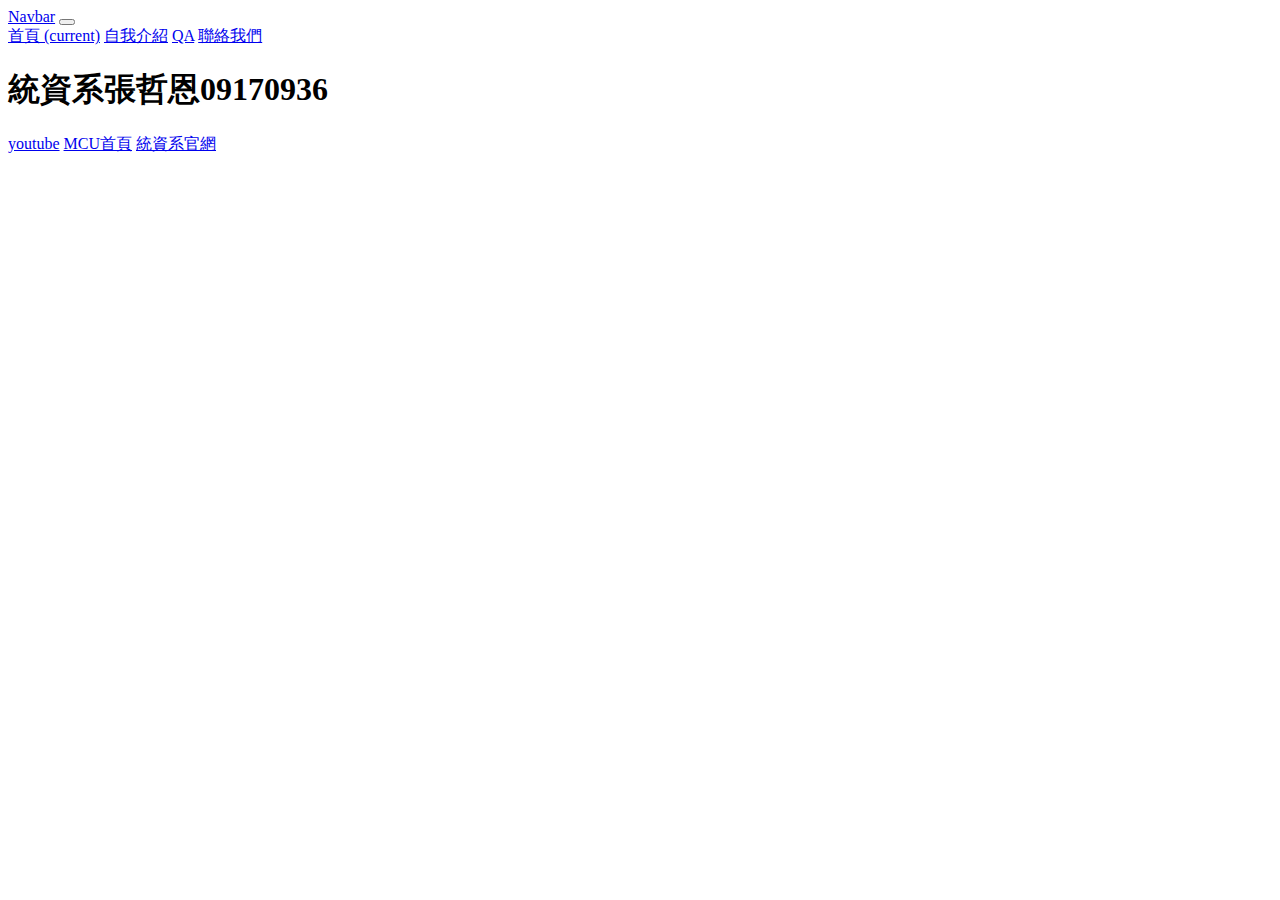
<file: index.html>
<!doctype html>
<html>

<head>
	<meta charset="utf-8">
	<!--分頁顯示的名稱 A-3 -->
	<title>091709365張哲恩</title>
	
<!--  引入自己寫的CSS  A-2-->

	
	
<!--ctrl+/ 打註解 : 這4個link 是給 bootstrap用的 B-1 -->
	
		<link rel="stylesheet" href="https://stackpath.bootstrapcdn.com/bootstrap/4.2.1/css/bootstrap.min.css" integrity="sha384-GJzZqFGwb1QTTN6wy59ffF1BuGJpLSa9DkKMp0DgiMDm4iYMj70gZWKYbI706tWS" crossorigin="anonymous">
	 
	<script src="https://code.jquery.com/jquery-3.3.1.slim.min.js" integrity="sha384-q8i/X+965DzO0rT7abK41JStQIAqVgRVzpbzo5smXKp4YfRvH+8abtTE1Pi6jizo" crossorigin="anonymous"></script>
       
	<script src="https://cdnjs.cloudflare.com/ajax/libs/popper.js/1.14.6/umd/popper.min.js" integrity="sha384-wHAiFfRlMFy6i5SRaxvfOCifBUQy1xHdJ/yoi7FRNXMRBu5WHdZYu1hA6ZOblgut" crossorigin="anonymous"></script>
       
	<script src="https://stackpath.bootstrapcdn.com/bootstrap/4.2.1/js/bootstrap.min.js" integrity="sha384-B0UglyR+jN6CkvvICOB2joaf5I4l3gm9GU6Hc1og6Ls7i6U/mkkaduKaBhlAXv9k" crossorigin="anonymous"></script>

<link href="style.css" rel="stylesheet" type="text/css">
</head>	
	  
<body>

<!--給導覽列一個名字，叫做"bar"-->
<section id="bar">
		<nav class="navbar navbar-expand-md navbar-light bg-light">
			<a class="navbar-brand" href="#">Navbar</a>
			<button class="navbar-toggler" type="button" data-toggle="collapse" data-target="#navbarSupportedContent" aria-controls="navbarSupportedContent" aria-expanded="false" aria-label="Toggle navigation">
				<span class="navbar-toggler-icon"></span>
			</button>


			<div class="collapse navbar-collapse" id="navbarSupportedContent">
					<div class="navbar-nav mr-auto">
						<!--class中的 avtive 代表被選擇中，所以在index.html中，active效果要放在"首頁"這個字上，在intro.html中，active效果要放在"自我介紹"這個字上-->
					<a class="nav-item nav-link active" href="index.html"> 首頁 <span class="sr-only">(current)</span></a>
					<a class="nav-item nav-link" href="intro.html">自我介紹</a>
					<a class="nav-item nav-link" href="QAQA.html">QA</a>
					<a class="nav-item nav-link" href="contact.html">聯絡我們</a>
					</div>
	
			</div>
			
		</nav>

</section>
	
<!--給jumbotron一個名稱，叫做 "first"-->
<section id="first">
  <!--套用jumbotron的樣式-->
  <div class="jumbotron">
		<!--將自己的科系名字學號套用乾淨的<h1>樣式-->
  		<h1>統資系張哲恩09170936</h1>
			<!--新增一個按鈕，套用btn-danger樣式，設定超連結href:到youtube、銘傳官網、XX系官網，而且是開一個新分頁 target="_blank"-->
			
			<!-- C-5 參考連結: https://bootstrap.hexschool.com/docs/4.2/components/buttons/ -->
			<a class="btn btn-dark" href="https://www.youtube.com/" role="button" target="_blank" >youtube</a>
			<a class="btn btn-light" href="https://web.mcu.edu.tw/" role="button" target="_blank" >MCU首頁</a>
			<a class="btn btn-danger" href="http://web.asis.mcu.edu.tw/zh-hant" role="button"  target="_blank" >統資系官網</a>
  </div>
</section>
	

	
	
</body>
</html>
</file>
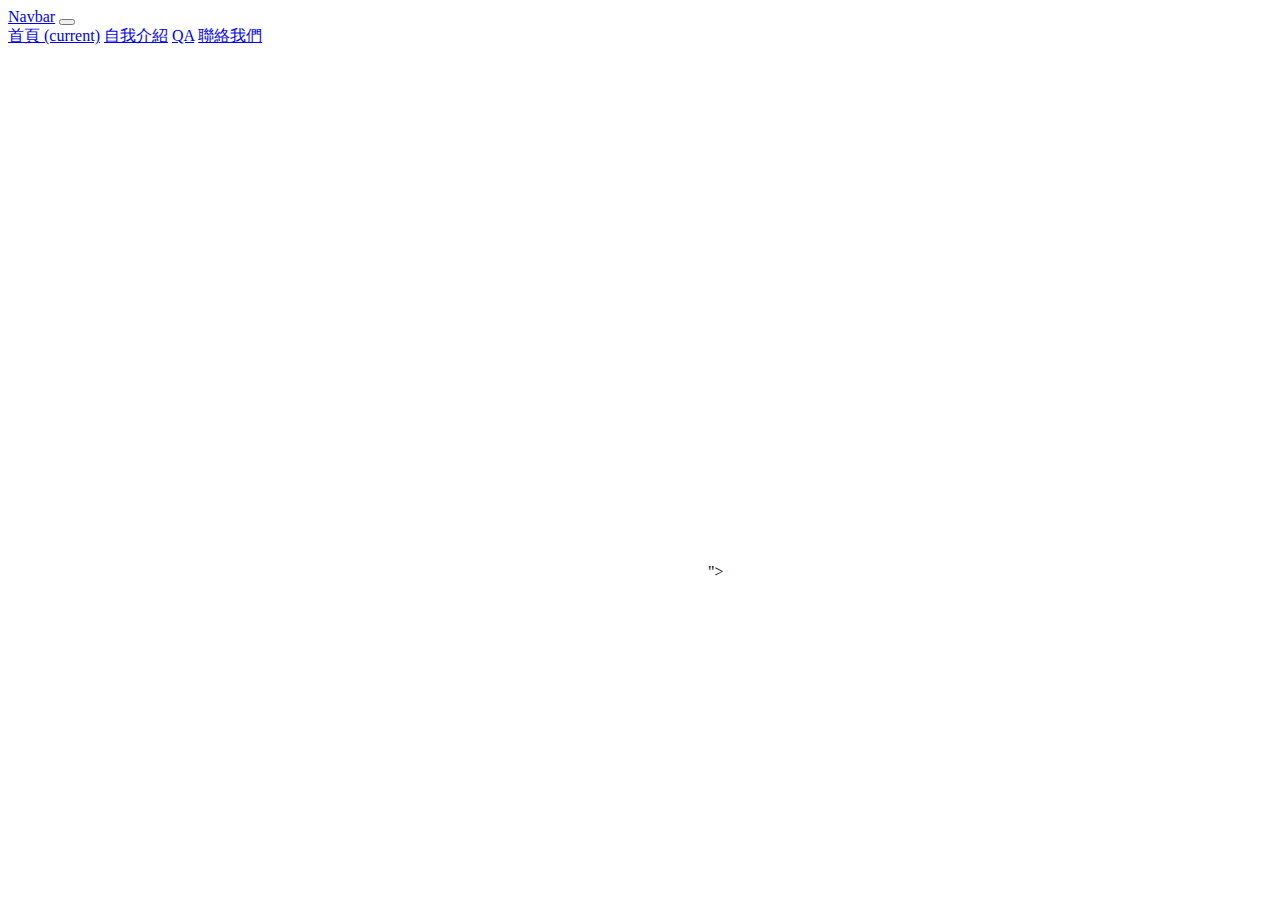
<file: contact.html>
<head>
	<meta charset="utf-8">
	<!--分頁顯示的名稱 A-3 -->
	<title>聯絡我們</title>
	
	<!--  引入自己寫的CSS  A-2-->
	<link href="style.css" rel="stylesheet" type="text/css">

	<!--ctrl+/ 打註解 : 這4個link 是給 bootstrap用的 B-1 -->	
	<link rel="stylesheet" href="https://stackpath.bootstrapcdn.com/bootstrap/4.2.1/css/bootstrap.min.css" integrity="sha384-GJzZqFGwb1QTTN6wy59ffF1BuGJpLSa9DkKMp0DgiMDm4iYMj70gZWKYbI706tWS" crossorigin="anonymous">

	<script src="https://code.jquery.com/jquery-3.3.1.slim.min.js" integrity="sha384-q8i/X+965DzO0rT7abK41JStQIAqVgRVzpbzo5smXKp4YfRvH+8abtTE1Pi6jizo" crossorigin="anonymous"></script>

	<script src="https://cdnjs.cloudflare.com/ajax/libs/popper.js/1.14.6/umd/popper.min.js" integrity="sha384-wHAiFfRlMFy6i5SRaxvfOCifBUQy1xHdJ/yoi7FRNXMRBu5WHdZYu1hA6ZOblgut" crossorigin="anonymous"></script>

	<script src="https://stackpath.bootstrapcdn.com/bootstrap/4.2.1/js/bootstrap.min.js" integrity="sha384-B0UglyR+jN6CkvvICOB2joaf5I4l3gm9GU6Hc1og6Ls7i6U/mkkaduKaBhlAXv9k" crossorigin="anonymous"></script>
</head>

<body>
<section id="bar">
		<nav class="navbar navbar-expand-md navbar-light bg-light">
			<a class="navbar-brand" href="#">Navbar</a>
			<button class="navbar-toggler" type="button" data-toggle="collapse" data-target="#navbarSupportedContent" aria-controls="navbarSupportedContent" aria-expanded="false" aria-label="Toggle navigation">
				<span class="navbar-toggler-icon"></span>
			</button>


			<div class="collapse navbar-collapse" id="navbarSupportedContent">
					<div class="navbar-nav mr-auto">
						<!--class中的 avtive 代表被選擇中，所以在index.html中，active效果要放在"首頁"這個字上，在intro.html中，active效果要放在"自我介紹"這個字上-->
					<a class="nav-item nav-link active" href="index.html"> 首頁 <span class="sr-only">(current)</span></a>
					<a class="nav-item nav-link" href="intro.html">自我介紹</a>
					<a class="nav-item nav-link" href="QAQA.html">QA</a>
					<a class="nav-item nav-link" href="contact.html">聯絡我們</a>
					
				
				</div>
	
			</div>
			
		</nav>

</section>


<section id="location">
	<iframe src="https://www.google.com/maps/embed?pb=!1m18!1m12!1m3!1d3616.459998354597!2d121.34016311495749!3d24.984480783995586!2m3!1f0!2f0!3f0!3m2!1i1024!2i768!4f13.1!3m3!1m2!1s0x34681e8f88001f51%3A0xde8e62ebe5442d75!2z6YqY5YKz5aSn5a24Leahg-Wckum-nOWxseagoeWNgA!5e0!3m2!1szh-TW!2stw!4v1622087169077!5m2!1szh-TW!2stw" width="600" height="450" style="border:0;" allowfullscreen="" loading="lazy"></iframe>">
</section>


</body>
</file>
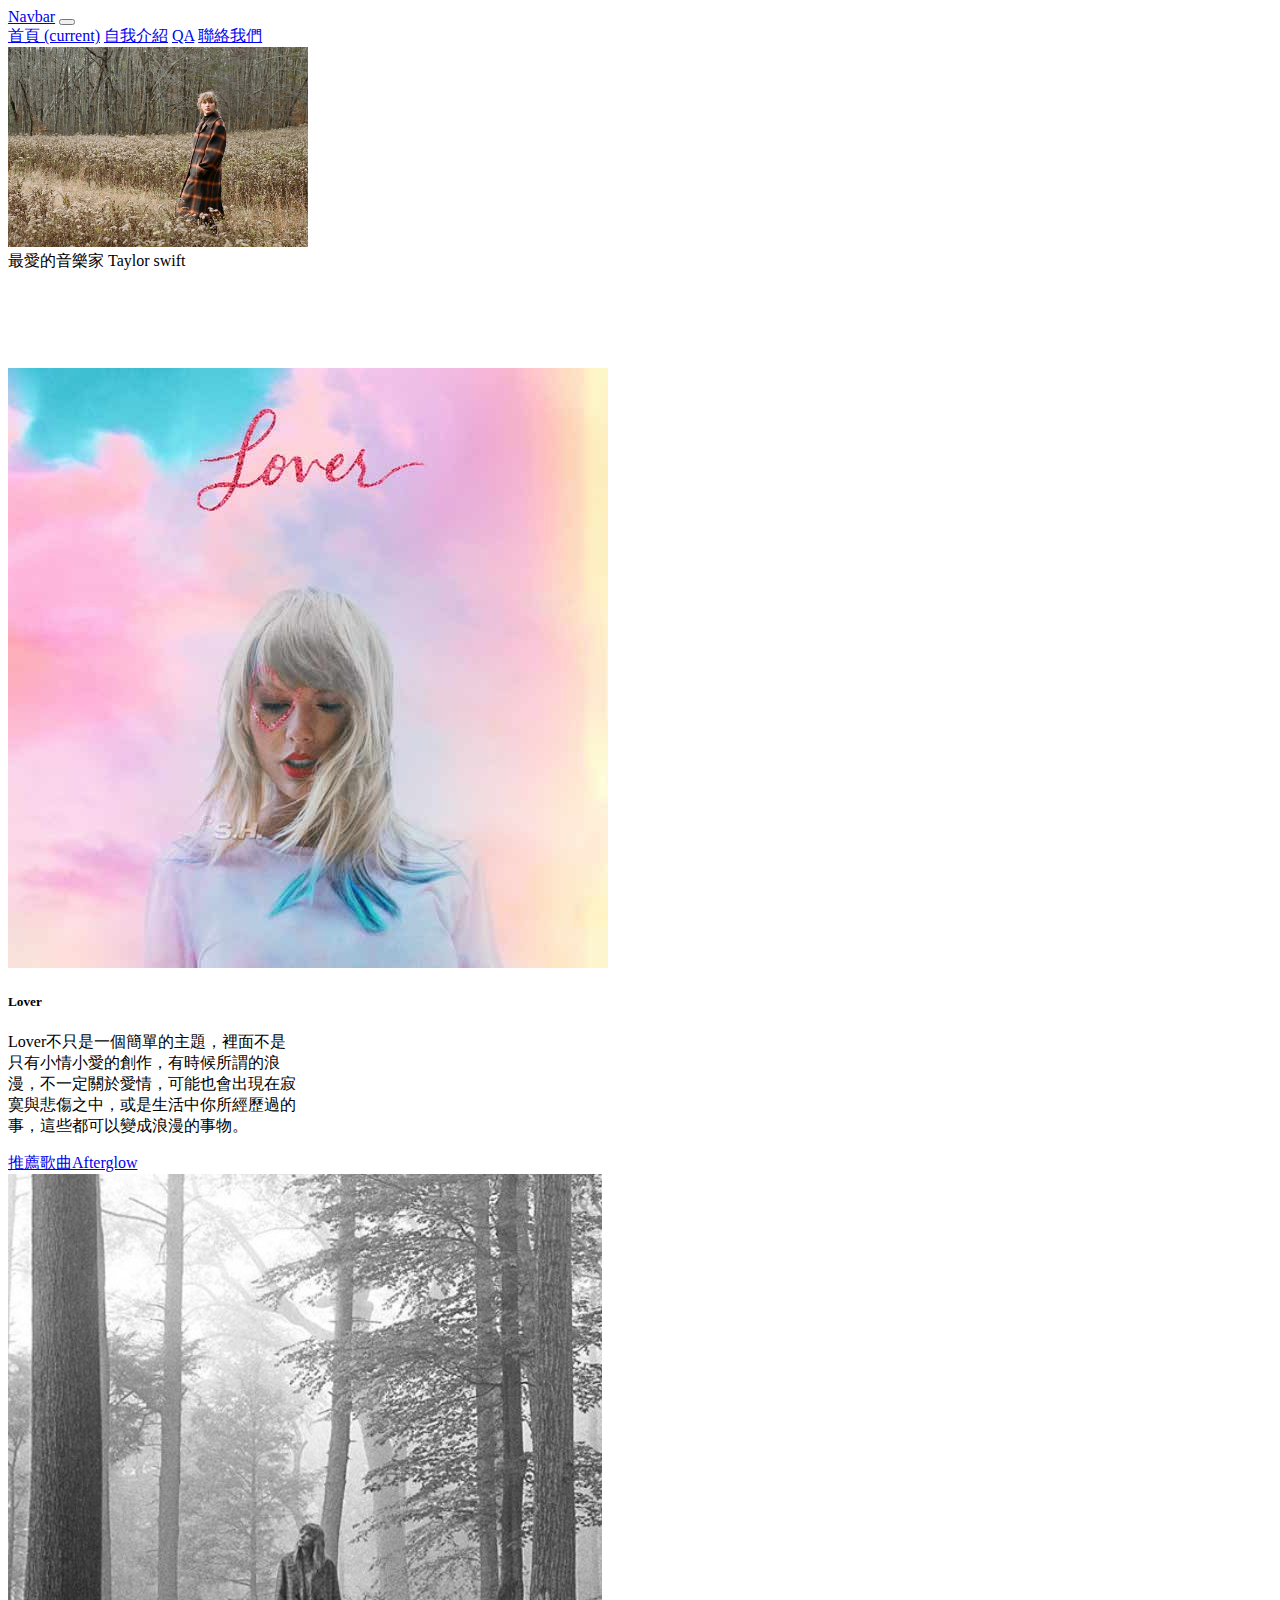
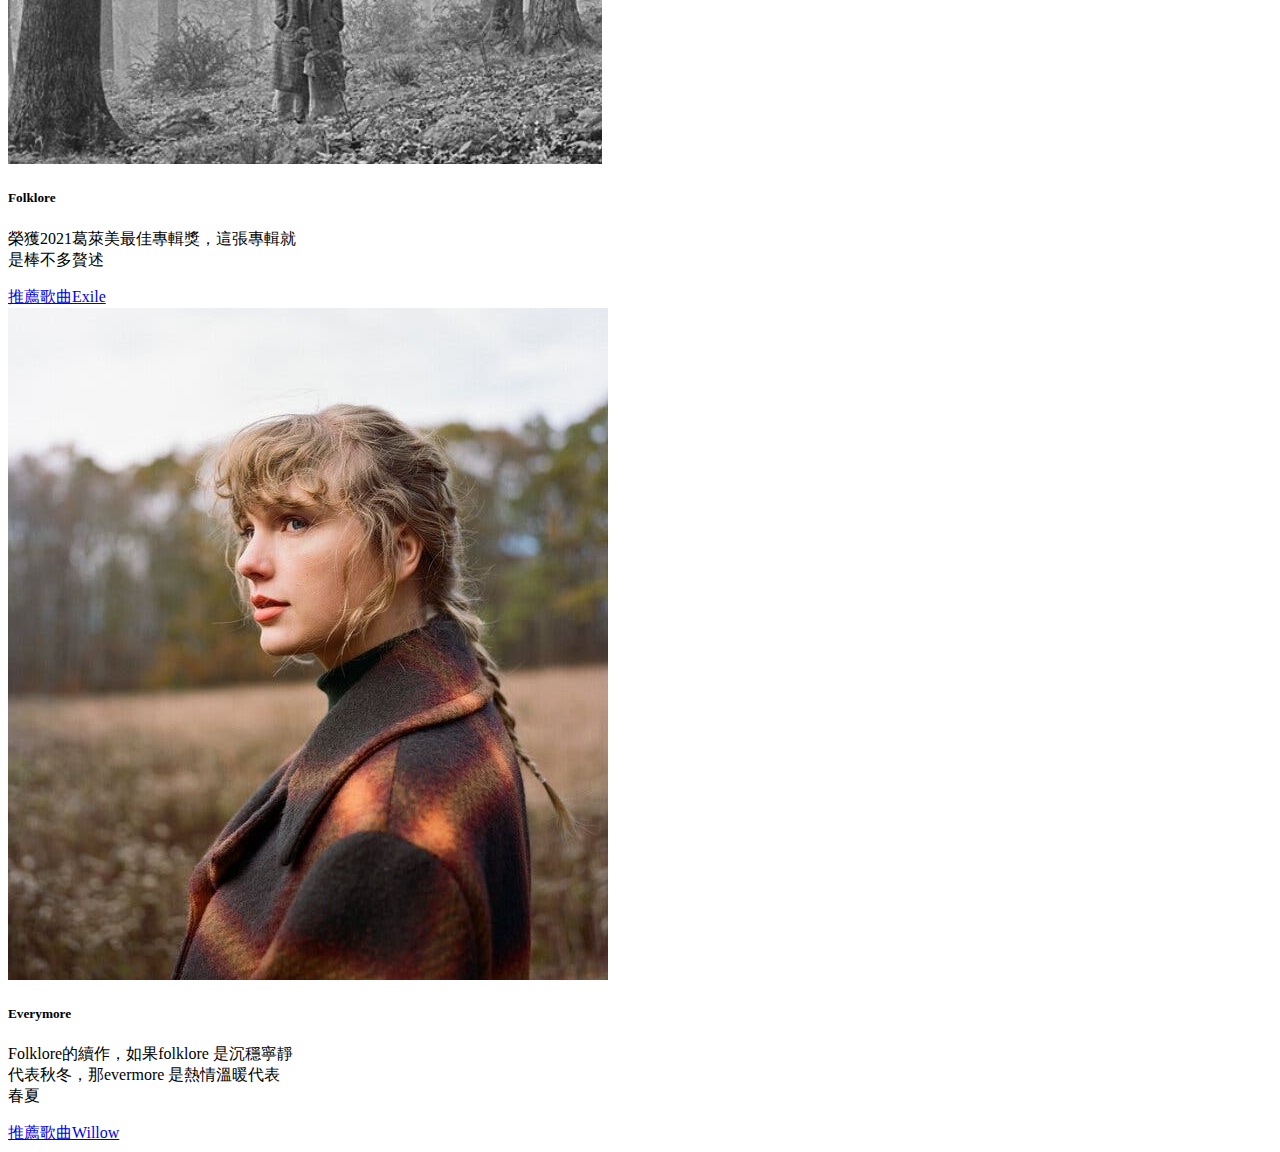
<file: intro.html>
<!doctype html>
<html>
<head>
<meta charset="utf-8">
<!--分頁顯示的名稱  A-4 -->
<title>自我介紹</title>
		
<!--  引入自己寫的CSS  A-2-->
	
	
	
<!--ctrl+/ 打註解 : 這4個link 是給 bootstrap用的 B-2 -->

	<link rel="stylesheet" href="https://stackpath.bootstrapcdn.com/bootstrap/4.2.1/css/bootstrap.min.css" integrity="sha384-GJzZqFGwb1QTTN6wy59ffF1BuGJpLSa9DkKMp0DgiMDm4iYMj70gZWKYbI706tWS" crossorigin="anonymous">
	 
	<script src="https://code.jquery.com/jquery-3.3.1.slim.min.js" integrity="sha384-q8i/X+965DzO0rT7abK41JStQIAqVgRVzpbzo5smXKp4YfRvH+8abtTE1Pi6jizo" crossorigin="anonymous"></script>
       
	<script src="https://cdnjs.cloudflare.com/ajax/libs/popper.js/1.14.6/umd/popper.min.js" integrity="sha384-wHAiFfRlMFy6i5SRaxvfOCifBUQy1xHdJ/yoi7FRNXMRBu5WHdZYu1hA6ZOblgut" crossorigin="anonymous"></script>
       
	<script src="https://stackpath.bootstrapcdn.com/bootstrap/4.2.1/js/bootstrap.min.js" integrity="sha384-B0UglyR+jN6CkvvICOB2joaf5I4l3gm9GU6Hc1og6Ls7i6U/mkkaduKaBhlAXv9k" crossorigin="anonymous"></script>

<link href="style.css" rel="stylesheet" type="text/css">
</head>

<body>

<!--給導覽列一個名字，叫做"bar"-->

<!-- D-1 複製index.html 裡的導覽列, 一整個section 都要複製 -->

<section id="bar">
		<nav class="navbar navbar-expand-md navbar-light bg-light">
			<a class="navbar-brand" href="#">Navbar</a>
			<button class="navbar-toggler" type="button" data-toggle="collapse" data-target="#navbarSupportedContent" aria-controls="navbarSupportedContent" aria-expanded="false" aria-label="Toggle navigation">
				<span class="navbar-toggler-icon"></span>
			</button>


			<div class="collapse navbar-collapse" id="navbarSupportedContent">
					<div class="navbar-nav mr-auto">
						<!--class中的 avtive 代表被選擇中，所以在index.html中，active效果要放在"首頁"這個字上，在intro.html中，active效果要放在"自我介紹"這個字上-->
					<a class="nav-item nav-link active" href="index.html"> 首頁 <span class="sr-only">(current)</span></a>
					<a class="nav-item nav-link" href="intro.html">自我介紹</a>
					<a class="nav-item nav-link" href="QAQA.html">QA</a>
					<a class="nav-item nav-link" href="contact.html">聯絡我們</a>
					</div>
	
			</div>
			
		</nav>

</section>


	

<!--給圖文內容區一個名稱，叫做"introfirst"-->
<section id="introfirst">
	<!--因為要劃分版面(畫表格的概念)，所以要把區域指定為容器"container"-->
	<div class="container">
	  <!--畫表格的時候，我們會先劃一個方格: 就是"row"-->
	   <div class="row">
		<!--畫完表格後，再決定每一欄(col)的大小，系統內建會自動分成12格，用col-X 來決定欄寬-->

			<div class="col-6">
				
				<img src="taylor-swift.jpg" >
					
			</div>
				
			<!--col-4 表示拿12格中中間的4格-->
			<div class="col-4">
			      
				  
				  最愛的音樂家 Taylor swift
				  
				  
			</div>

			

	  </div>
	</div>	
</section>
<p></p>

	<section id="introsecond">
		<div class="container">

		<div class="row">
		<div class="col-4">

		<div class="card" style="width: 18rem;">
		<img src="lover.jpeg" class="card-img-top" alt="...">
		<div class="card-body">
		<h5 class="card-title">Lover</h5>
		<p class="card-text">Lover不只是一個簡單的主題，裡面不是只有小情小愛的創作，有時候所謂的浪漫，不一定關於愛情，可能也會出現在寂寞與悲傷之中，或是生活中你所經歷過的事，這些都可以變成浪漫的事物。</p>
		<a href="https://www.youtube.com/watch?v=8HxbqAsppwU&list=OLAK5uy_nHHWc9S0Nw7oLyLYBptkJ4DpkQeoL1Igw&index=15" class="btn btn-outline-info" role="button" target="_blank">推薦歌曲Afterglow</a>
		  </div>
		</div>
		</div>

		<div class="col-4">
		<div class="card" style="width: 18rem;">
		<img src="folklore.jpg" class="card-img-top" alt="...">
		<div class="card-body">
		<h5 class="card-title">Folklore</h5>
		<p class="card-text">榮獲2021葛萊美最佳專輯獎，這張專輯就是棒不多贅述</p>
		<a href="https://www.youtube.com/watch?v=o5SQIECedTY&list=OLAK5uy_kBCcQO_p5kZzSJDsJ7wA5WSSQ_FUL4Xu0&index=21" class="btn btn-outline-danger" target="_blank">推薦歌曲Exile</a>
		  </div>
		</div>
		</div>

		<div class="col-4">
		<div class="card" style="width: 18rem;">
		<img src="everymore.jpg" class="card-img-top" alt="...">
		<div class="card-body">
		<h5 class="card-title">Everymore</h5>
		<p class="card-text">Folklore的續作，如果folklore 是沉穩寧靜代表秋冬，那evermore 是熱情溫暖代表春夏</p>
		<a href="https://www.youtube.com/watch?v=RsEZmictANA&list=OLAK5uy_m-vSVOiVeY_z2lPgThmS6Nn0TJExXZtOg" class="btn btn-outline-warning" target="_blank" >推薦歌曲Willow</a>
		  </div>
		</div>
		</div>


		</div>

		</div>

		</section>
	
</body>
</html>
</file>
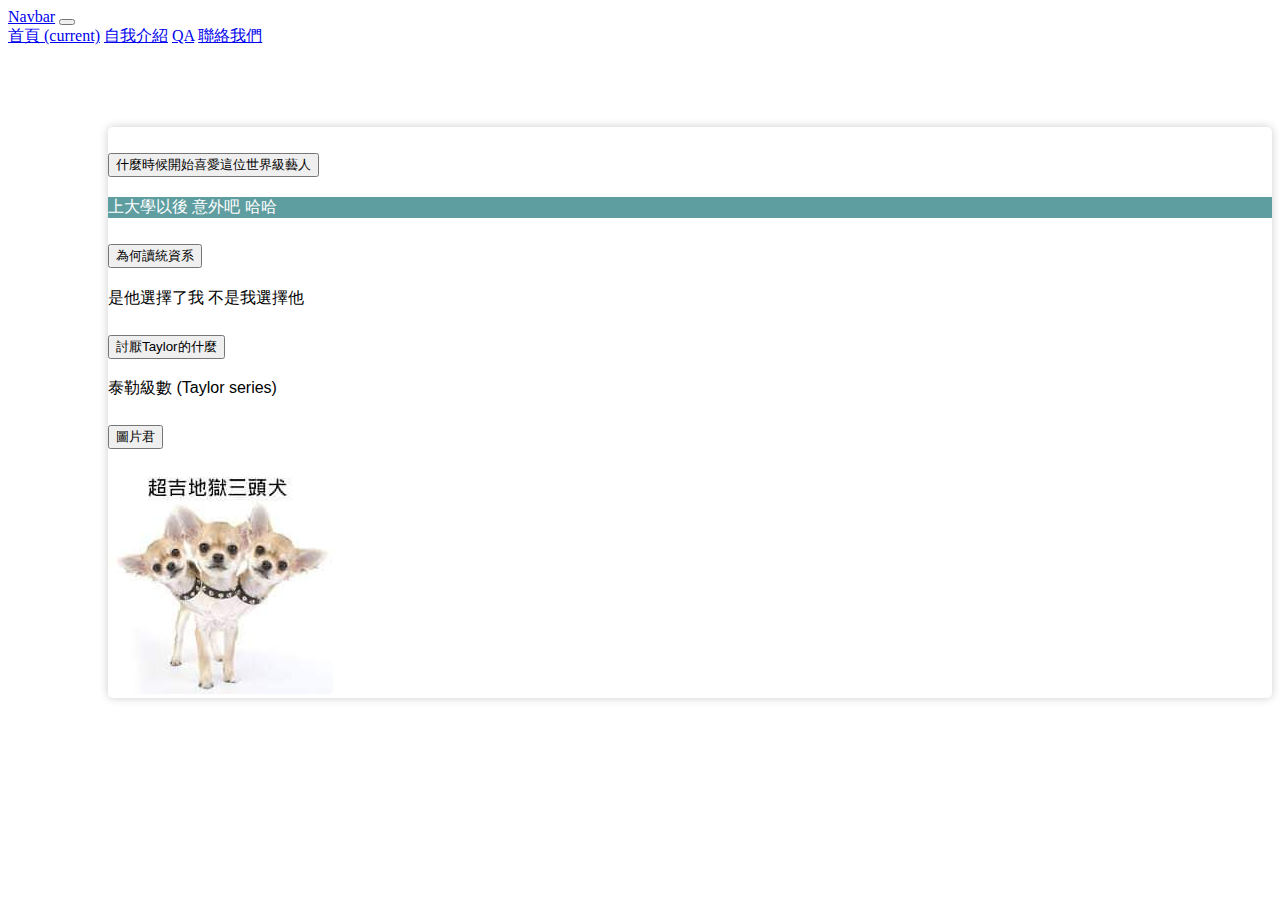
<file: QAQA.html>
<!doctype html>
<html>
<head>
<meta charset="utf-8">
<!--分頁顯示的名稱  A-4 -->
<title>Q and A</title>
		
<!--  引入自己寫的CSS  A-2-->
<link href="style.css" rel="stylesheet" type="text/css">
	
<!--ctrl+/ 打註解 : 這4個link 是給 bootstrap用的 B-2 -->
<link rel="stylesheet" href="https://stackpath.bootstrapcdn.com/bootstrap/4.2.1/css/bootstrap.min.css" integrity="sha384-GJzZqFGwb1QTTN6wy59ffF1BuGJpLSa9DkKMp0DgiMDm4iYMj70gZWKYbI706tWS" crossorigin="anonymous">
	 
<script src="https://code.jquery.com/jquery-3.3.1.slim.min.js" integrity="sha384-q8i/X+965DzO0rT7abK41JStQIAqVgRVzpbzo5smXKp4YfRvH+8abtTE1Pi6jizo" crossorigin="anonymous"></script>
       
<script src="https://cdnjs.cloudflare.com/ajax/libs/popper.js/1.14.6/umd/popper.min.js" integrity="sha384-wHAiFfRlMFy6i5SRaxvfOCifBUQy1xHdJ/yoi7FRNXMRBu5WHdZYu1hA6ZOblgut" crossorigin="anonymous"></script>
       
<script src="https://stackpath.bootstrapcdn.com/bootstrap/4.2.1/js/bootstrap.min.js" integrity="sha384-B0UglyR+jN6CkvvICOB2joaf5I4l3gm9GU6Hc1og6Ls7i6U/mkkaduKaBhlAXv9k" crossorigin="anonymous"></script>
</head>

<body>
	
<section id="bar">
		<nav class="navbar navbar-expand-md navbar-light bg-light">
			<a class="navbar-brand" href="#">Navbar</a>
			<button class="navbar-toggler" type="button" data-toggle="collapse" data-target="#navbarSupportedContent" aria-controls="navbarSupportedContent" aria-expanded="false" aria-label="Toggle navigation">
				<span class="navbar-toggler-icon"></span>
			</button>


			<div class="collapse navbar-collapse" id="navbarSupportedContent">
					<div class="navbar-nav mr-auto">
						<!--class中的 avtive 代表被選擇中，所以在index.html中，active效果要放在"首頁"這個字上，在intro.html中，active效果要放在"自我介紹"這個字上-->
					<a class="nav-item nav-link active" href="index.html"> 首頁 <span class="sr-only">(current)</span></a>
					<a class="nav-item nav-link" href="intro.html">自我介紹</a>
					<a class="nav-item nav-link" href="QAQA.html">QA</a>
					<a class="nav-item nav-link" href="contact.html">聯絡我們</a>
					</div>
	
			</div>
			
		</nav>

</section>
	
	
<section id="QAsecond">
<div class="container">
	<div class="row">
		<div class="col-8 offset-2">
			
<div class="accordion" id="accordionExample">
<!--第一張卡片-->
  <div class="card">
      <div class="card-header" id="headingOne">
      <h2 class="mb-0">
        <button class="btn btn-link collapsed" type="button" data-toggle="collapse" data-target="#collapseOne" aria-expanded="true" aria-controls="collapseOne">
          什麼時候開始喜愛這位世界級藝人
        </button>
      </h2>
    </div>

    <div id="collapseOne" class="collapse" aria-labelledby="headingOne" data-parent="#accordionExample">
      <div class="card-body bodybg">
			上大學以後  意外吧 哈哈
      </div>
    </div>
  </div>
  
  <!--第二張卡片-->
  <div class="card">
    <div class="card-header" id="headingTwo">
      <h2 class="mb-0">
        <button class="btn btn-link collapsed" type="button" data-toggle="collapse" data-target="#collapseTwo" aria-expanded="false" aria-controls="collapseTwo">
          為何讀統資系
        </button>
      </h2>
    </div>
    <div id="collapseTwo" class="collapse" aria-labelledby="headingTwo" data-parent="#accordionExample">
      <div class="card-body">
			是他選擇了我 不是我選擇他
      </div>
    </div>
  </div>
  
   <!--第三張卡片-->
  <div class="card">
    <div class="card-header" id="headingThree">
      <h2 class="mb-0">
        <button class="btn btn-link collapsed" type="button" data-toggle="collapse" data-target="#collapseThree" aria-expanded="false" aria-controls="collapseThree">
          討厭Taylor的什麼
        </button>
      </h2>
    </div>
    <div id="collapseThree" class="collapse" aria-labelledby="headingThree" data-parent="#accordionExample">
      <div class="card-body">
			泰勒級數 (Taylor series)
      </div>
    </div>
   </div>
   
	
<!--第四張卡片-->
	<div class="card">
		<div class="card-header" id="heading4">
		  <h2 class="mb-0">
			<button class="btn btn-link collapsed" type="button" data-toggle="collapse" data-target="#collapse4" aria-expanded="false" aria-controls="collapse4">
			  圖片君
			</button>
		  </h2>
		</div>
    <div id="collapse4" class="collapse" aria-labelledby="heading4" data-parent="#accordionExample">
      <div class="card-body">
        <img src="2021-06-04.png">
      </div>
    </div>
   </div>
	

  
   
</div>
		</div>
	</div>
</div>	
</section>	

</body>
</html>
</file>
<file: style.css>
@charset "utf-8";
/* CSS Document */


/*	請將first 裡的 jumbotron class 的高度設定為 50vh。*/
#first .jumbotron{
	

	height: 70vh;
	
}


/*	請將first 裡的 h1 標籤的文字顏色為 brown。*/
#first h1{
			color:brown；
	/* C-6 */
	
}

#introfirst img
{
	width:300px;
	/* D-5 */
	
}
#introsecond
{
	/*設定整個區塊跟navbar的距離*/
	padding-top:80px;
	
	
}

/*把摺頁裡的img 都設定成為圓角*/
#accordionExample img{
	
border-radius: 5px;

}

#QAsecond{
margin-top: 80px;
margin-left: 100px
	
}


.accordion{
	
/*	max-width:400px;*/
	box-shadow:0 0 10px rgba( 0,0,0,0.2);
	border-radius:5px;
	overflow:hidden;
	font-family:"Quicksand", sans-serif;
	
}



.bodybg{

	color:white;
	background-color: cadetblue;
}
	
#location{
margin-top: 80px;
margin-left: 100px
	
}
</file>
